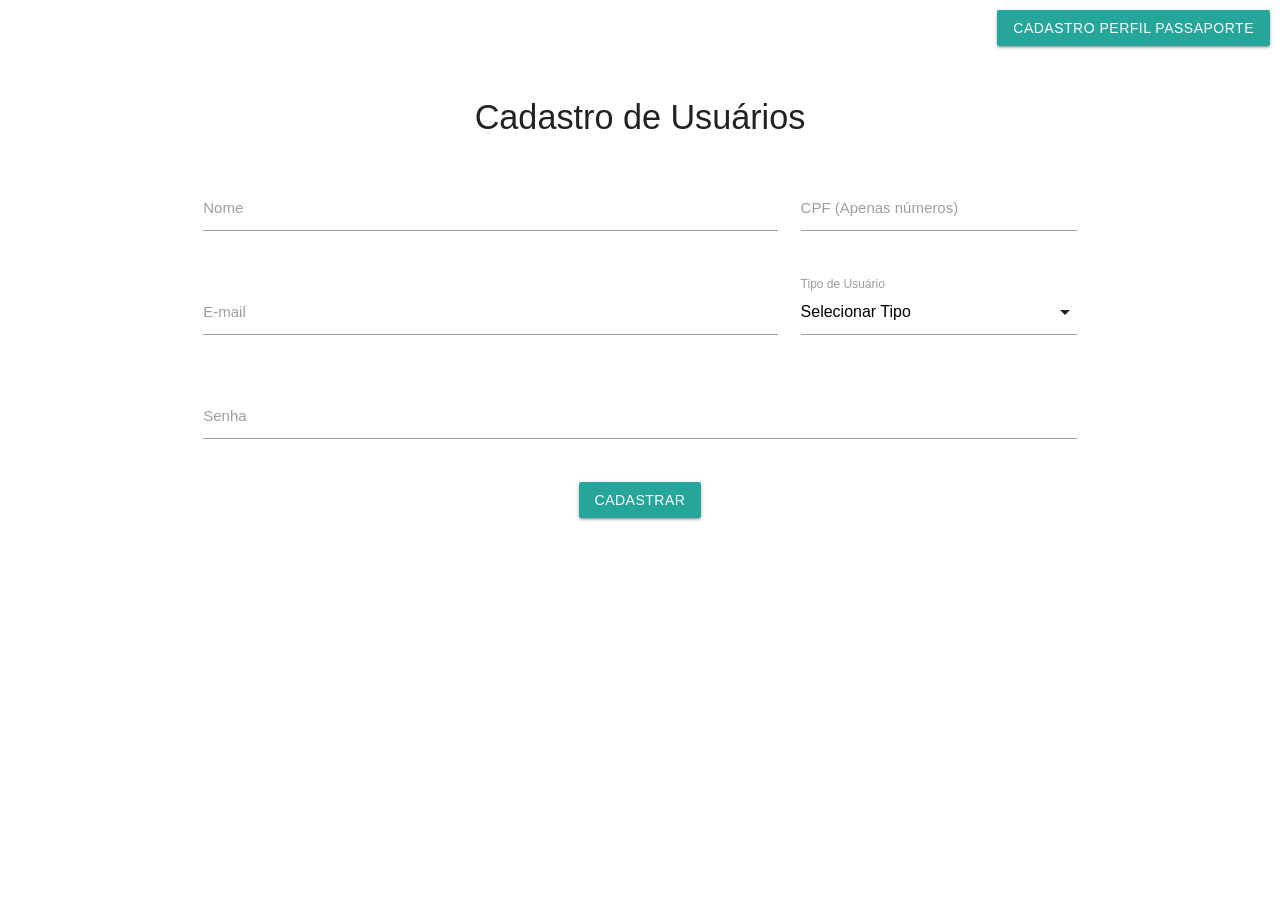
<file: src/main/resources/static/index.html>
<!DOCTYPE html>
<html lang="pt-br">

<head>
    <meta charset="UTF-8">
    <meta name="viewport" content="width=device-width, initial-scale=1.0">
    <title>Sistema Passaporte - Usuários</title>
    <!-- Materialize CSS -->
    <link rel="stylesheet" href="css/materialize.min.css">
    <!-- CSS -->
    <link rel="stylesheet" href="css/style.css">
</head>

<body>
    <div class="row" id="botao-top">
        <a href="loginUsuario.html" type="submit" class="btn">Cadastro Perfil Passaporte</a>
    </div>
    <div class="container">
        <div class="row">
            <div class="col s12">
                <h4>Cadastro de Usuários</h4>
            </div>
        </div>
        <form id="frmUsuario">
            <div class="row">
                    <div class="row">
                        <div class="input-field col s8">
                            <input id="nome" type="text" class="validate">
                            <label for="nome">Nome</label>
                        </div>
                        <div class="input-field col s4">
                            <input id="cpf" type="text" class="validate">
                            <label for="cpf">CPF (Apenas números)</label>
                        </div>
                    </div>
                    <div class="row">
                        <div class="input-field col s8">
                            <input id="email" type="email" class="validate">
                            <label for="email">E-mail</label>
                        </div>
                        <div class="input-field col s4">
                            <select id="tipoUsuario" name="tipoUsuario">
                                <option value="" disabled selected>Selecionar Tipo</option>
                                <option value="RH">RH</option>
                                <option value="GERENTE">GERENTE</option>
                                <option value="MEDICO_TRABALHO">MEDICO DO TRABALHO</option>
                                <option value="SEGURANCA_TRABALHO">SEGURANÇA DO TRABALHO</option>
                                <option value="CANDIDATO">CANDIDATO</option>
                            </select>
                            <label>Tipo de Usuário</label>
                        </div>
                    </div>
                    <div class="row">
                        <div class="input-field col s12">
                            <input id="senha" type="password" class="validate">
                            <label for="senha">Senha</label>
                        </div>
                    </div>
                    <div class="container-botao">
                        <button type="submit" class="btn">Cadastrar</button>
                    </div>
            </div>
        </form>
    </div>

    <!-- JQuery -->
    <script src="js/jquery-4.0.0.min.js"></script>

    <!-- Materialize JS -->
    <script src="js/materialize.min.js"></script>

    <script src="js/app.js"></script>

    <script src="js/jsusuario.js"></script>



</body>

</html>
</file>
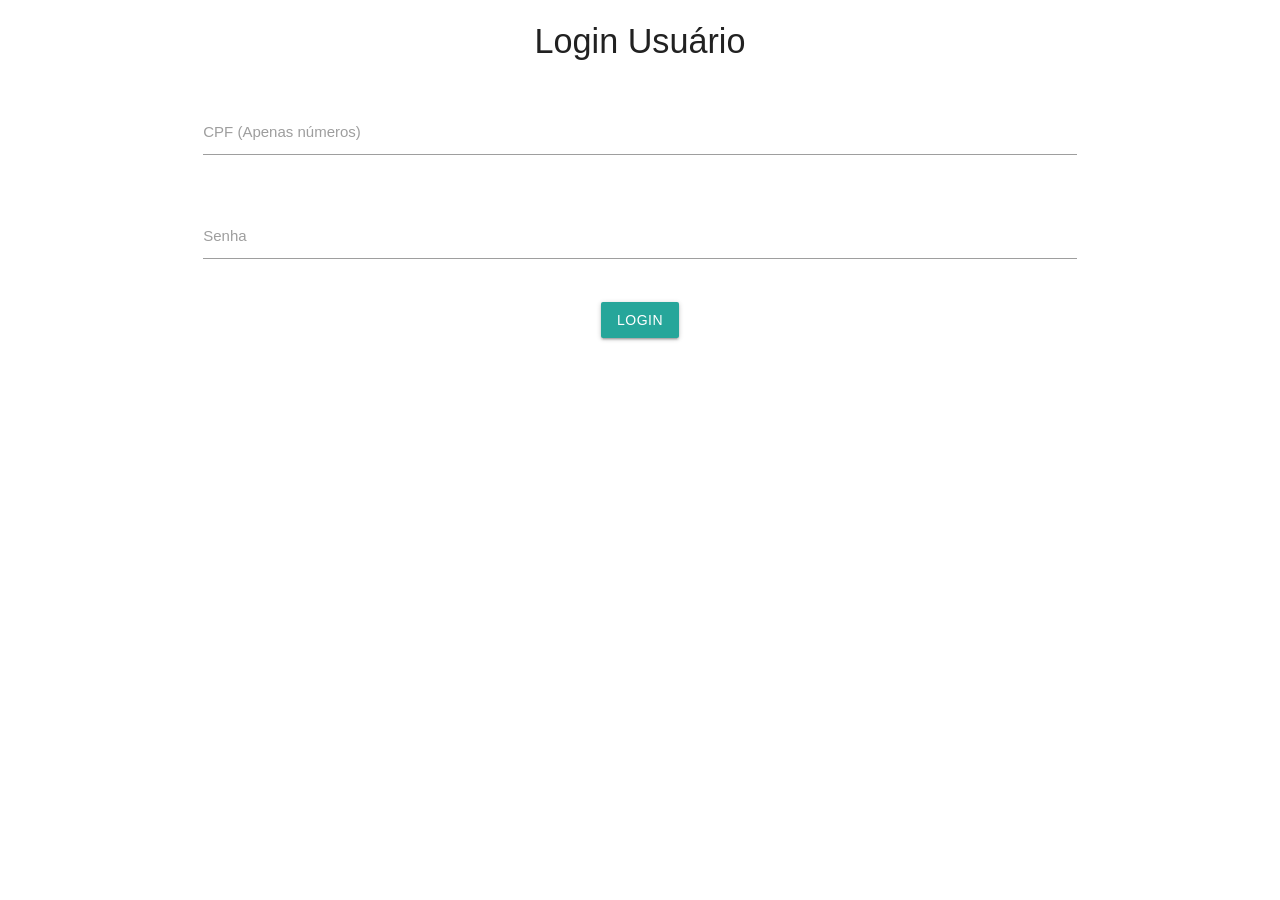
<file: src/main/resources/static/loginUsuario.html>
<!DOCTYPE html>
<html lang="pt-br">
<head>
    <meta charset="UTF-8">
    <meta name="viewport" content="width=device-width, initial-scale=1.0">
    <title>Sistema Passaporte - Login Usuário</title>
    <!-- Materialize CSS -->
    <link rel="stylesheet" href="css/materialize.min.css">
    <!-- CSS -->
    <link rel="stylesheet" href="css/style.css">
</head>
<body>
    <div class="container">
        <div class="row">
            <div class="col s12">
                <h4>Login Usuário</h4>
            </div>
        </div>
        <form id="frmLogin">
            <div class="row">
                <div class="input-field col s12">
                    <input id="cpf" type="text" class="validate">
                    <label for="cpf">CPF (Apenas números)</label>
                </div>

            </div>
            <div class="row">
                <div class="input-field col s12">
                    <input id="senha" type="password" class="validate">
                    <label for="senha">Senha</label>
                </div>

            </div>
            <div class="row">
                <div class="container-botao">
                    <button type="submit" class="btn">Login</button>
                </div>
            </div>
        </form>
    </div>
    <!-- JQuery -->
    <script src="js/jquery-4.0.0.min.js"></script>

    <!-- Materialize JS -->
    <script src="js/materialize.min.js"></script>

    <script src="js/jsLoginUsuario.js"></script>
</body>
</html>
</file>
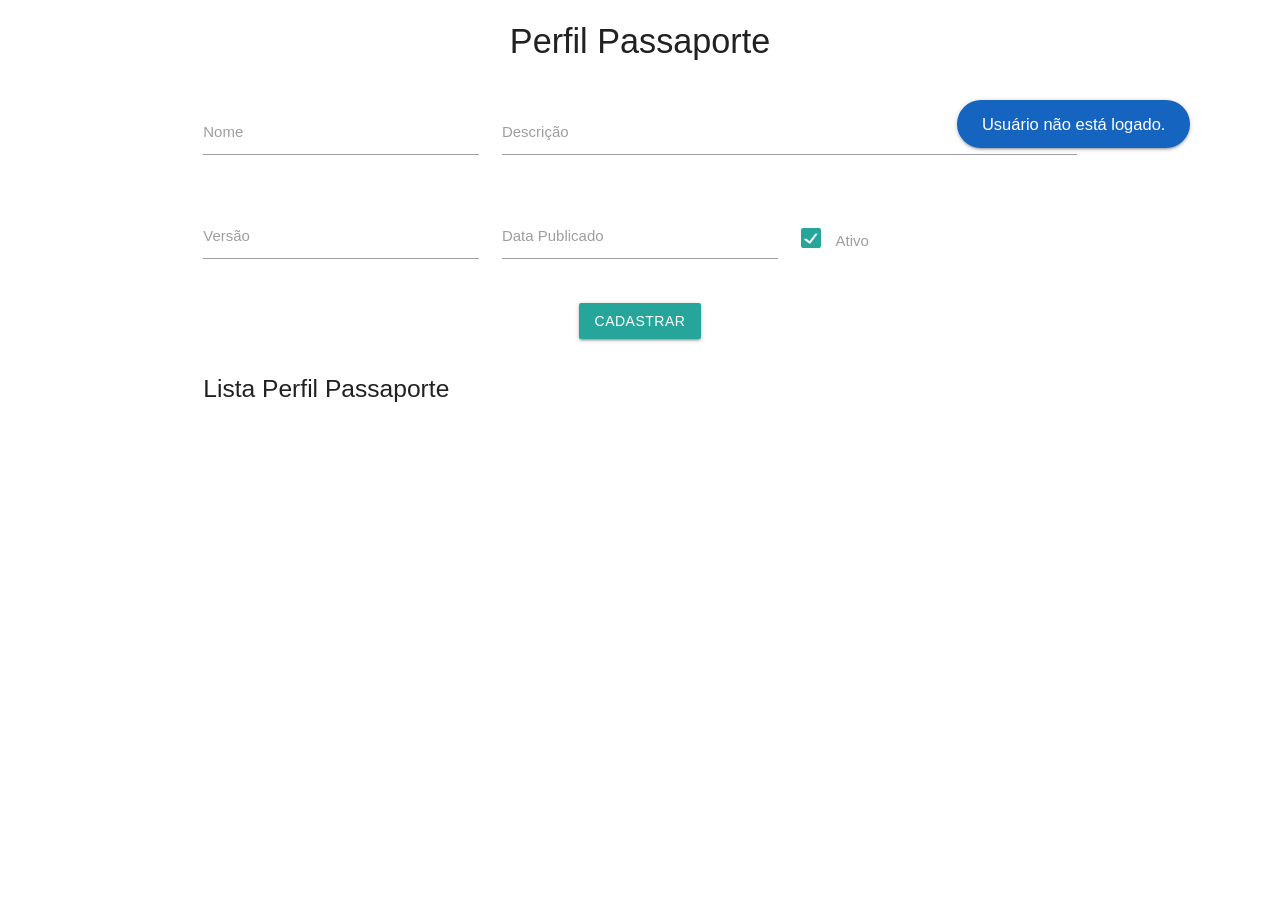
<file: src/main/resources/static/perfilPassaporte.html>
<!DOCTYPE html>
<html lang="pt-br">
<head>
    <meta charset="UTF-8">
    <meta name="viewport" content="width=device-width, initial-scale=1.0">
    <title>Sistema Passaporte - Perfil Passaporte</title>
    <link rel="stylesheet" href="css/materialize.min.css">
    <link href="https://fonts.googleapis.com/icon?family=Material+Icons" rel="stylesheet">
    <!-- CSS -->
    <link rel="stylesheet" href="css/style.css">
</head>
<body>
    <div class="container">
        <div class="row">
            <div class="col s12">
                <h4>Perfil Passaporte</h4>
            </div>
        </div>
        <form id="frmPerfilPassaporte">

            <input type="hidden" id="id">

            <div class="row">
                <div class="row">
                    <div class="input-field col s4">
                        <input id="nome" type="text" class="validate">
                        <label for="nome">Nome</label>
                    </div>
                    <div class="input-field col s8">
                        <input id="descricao" type="text" class="validate">
                        <label for="descricao">Descrição</label>
                    </div>
                </div>
                <div class="row">
                    <div class="input-field col s4">
                        <input id="versao" type="text" class="validate">
                        <label for="versao">Versão</label>
                    </div>
                    <div class="input-field col s4">
                        <input type="text" id="dataPublicado" class="datepicker">
                        <label for="dataPublicado">Data Publicado</label>
                    </div>
                    <div class="input-field col s4">
                        <p>
                            <label>
                                <input id="ativo" type="checkbox" class="filled-in" checked="checked" />
                                <span>Ativo</span>
                            </label>
                        </p>
                    </div>
                </div>
                <div class="container-botao">
                    <button type="submit" class="btn">Cadastrar</button>
                </div>
            </div>
        </form>
        <div class="row">
            <div class="col s12">
                <h5>Lista Perfil Passaporte</h5>
                <div id="listaPerfis"></div>
            </div>
        </div>
    </div>

    <!-- JQuery -->
    <script src="js/jquery-4.0.0.min.js"></script>

    <!-- Materialize JS -->
    <script src="js/materialize.min.js"></script>
    <script src="js/app.js"></script>
    <script src="js/jsPerfilPassaporte.js"></script>
</body>
</html>
</file>
<file: src/main/resources/static/css/style.css>
h4{
    text-align: center;
}

.container-botao {
    display: flex;
    justify-content: center; /* Centraliza horizontalmente */
    width: 100%;            /* Garante que o container ocupe toda a largura */
}

#botao-top{
    display: flex;
    justify-content: right;
    width: 100%;
    padding: 10px;
}
</file>
